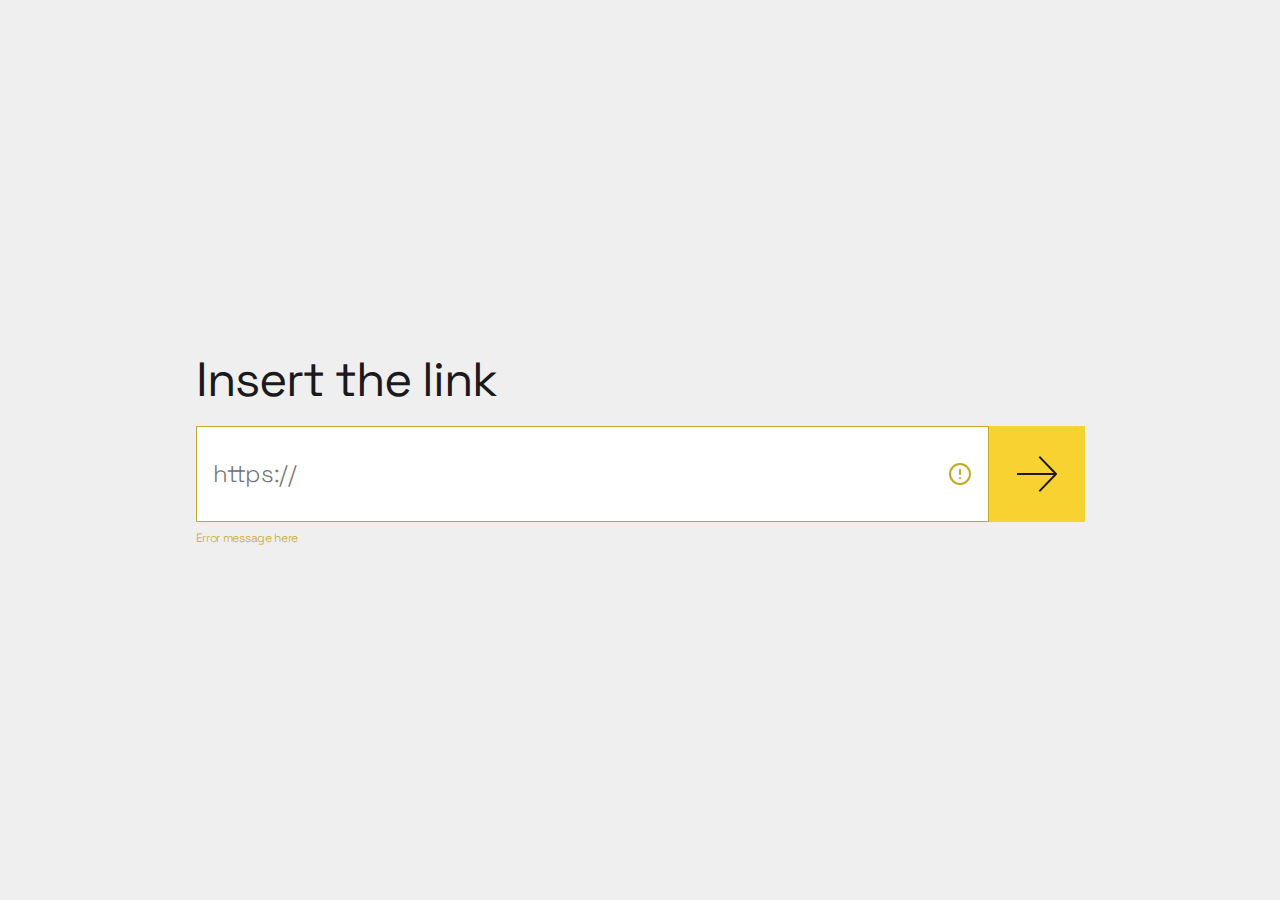
<file: index.html>
﻿<!DOCTYPE html>
<html lang="ru-RU">
<head>
	<title>Cтраница с плеером</title>
	<meta name="viewport" content="width=device-width, initial-scale=1.0">
	<meta http-equiv="X-UA-Compatible" content="IE=edge">
	<meta http-equiv="Cache-control" content="public">
	<meta name="description" content="Описание самого плеера и того как он должен работать">

	<!-- Open Graph -->
	<meta property="og:locale" content="ru_RU">
	<meta property="og:type" content="website">
	<meta property="og:title" content="Cтраница с плеером">
	<meta property="og:description" content="Описание самого плеера и того как он должен работать">
	<meta property="og:site_name" content="Cтраница с плеером">

	<!-- Fonts -->
	<link rel="preconnect" href="https://fonts.googleapis.com">
	<link rel="preconnect" href="https://fonts.gstatic.com" crossorigin>
	<link href="https://fonts.googleapis.com/css2?family=Space+Grotesk:wght@300;400&display=swap" rel="stylesheet">

	<!-- Styles -->
	<link rel="stylesheet" href="style.css">
	
	<!-- Favicon -->
	<link rel="apple-touch-icon" sizes="180x180" href="images/favicons/apple-touch-icon.png">
	<link rel="icon" type="image/png" sizes="32x32" href="images/favicons/favicon-32x32.png">
	<link rel="icon" type="image/png" sizes="16x16" href="images/favicons/favicon-16x16.png">
	<link rel="manifest" href="images/favicons/site.webmanifest">
	<meta name="msapplication-TileColor" content="#da532c">
	<meta name="theme-color" content="#ffffff">
</head>

<body>
	<main class="main"> 
		<div class="main__inner">
			<div class="container">
				<div class="main__content main__content--search">
					<h1 class="main__title">
						Insert the link
					</h1>
					<form class="main__form main__form--error" action="#">
						<div class="main__wrapper">
							<label class="main__label">
								<input class="main__input" type="text" name="link" placeholder="https://">
							</label>
							<button class="main__btn">
								<svg width="40" height="36" viewBox="0 0 40 36" fill="none" xmlns="http://www.w3.org/2000/svg">
									<path fill-rule="evenodd" clip-rule="evenodd" d="M39.7197 18.6943C40.0934 18.3069 40.0934 17.6931 39.7197 17.3057L23.7197 0.721679L23.0253 0.00201416L21.586 1.39066L22.2803 2.11032L36.6457 17H1H0V19H1H36.6457L22.2803 33.8897L21.586 34.6093L23.0253 35.998L23.7197 35.2783L39.7197 18.6943Z" fill="#1B191C"/>
								</svg>
							</button>	
						</div>
						<div class="main__form-error">
							Error message here
						</div>
					</form>
				</div>
			</div>
		</div>
	</main>

	<!-- Styles -->
	<link rel="stylesheet" href="css/responsive.css">
</body>
</html>
</file>
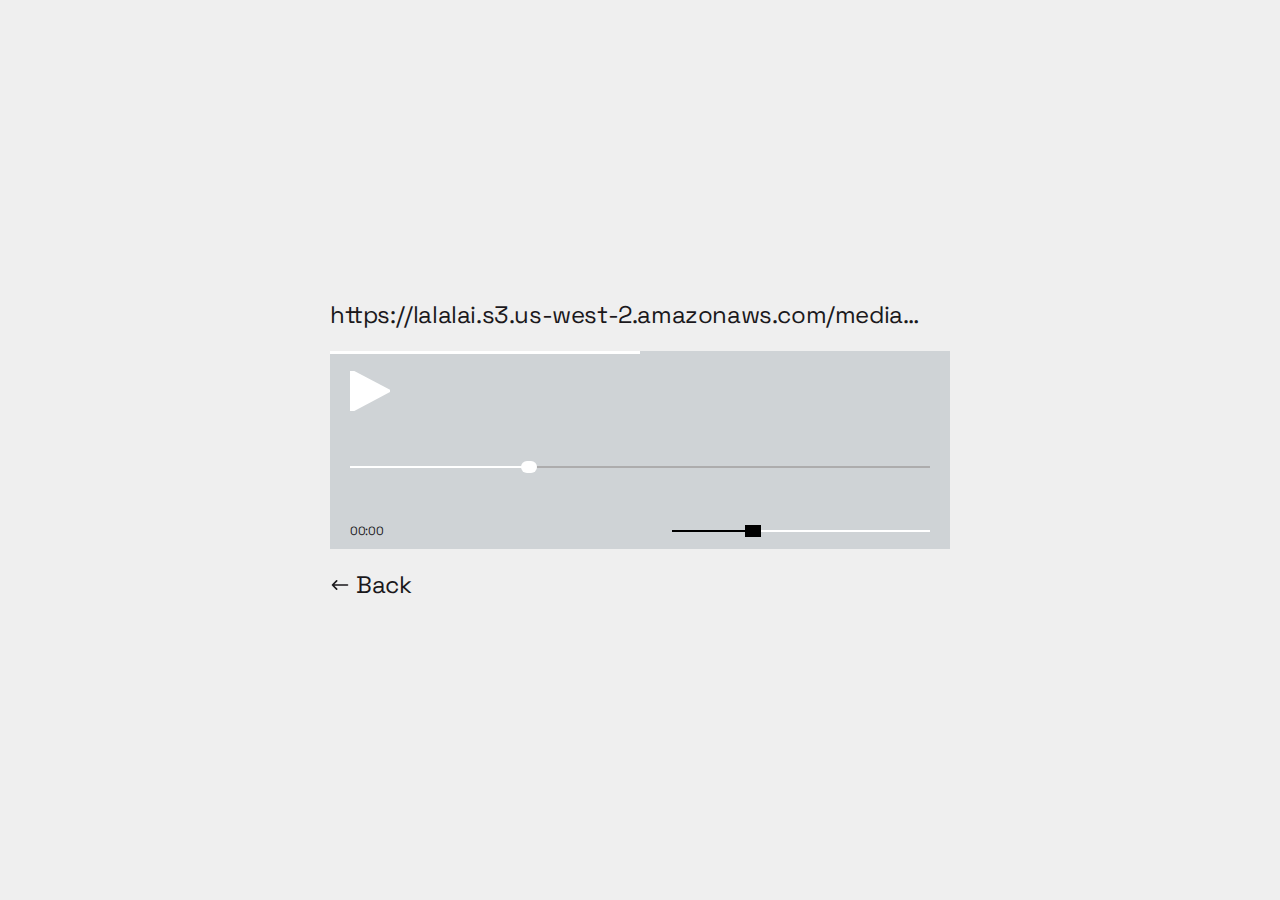
<file: page-player.html>
<!DOCTYPE html>
<html lang="ru-RU">
<head>
	<title>Cтраница с плеером 2</title>
	<meta name="viewport" content="width=device-width, initial-scale=1.0">
	<meta http-equiv="X-UA-Compatible" content="IE=edge">
	<meta http-equiv="Cache-control" content="public">
	<meta name="description" content="Описание самого плеера и того как он должен работать">

	<!-- Open Graph -->
	<meta property="og:locale" content="ru_RU">
	<meta property="og:type" content="website">
	<meta property="og:title" content="Cтраница с плеером 2">
	<meta property="og:description" content="Описание самого плеера и того как он должен работать 2">
	<meta property="og:site_name" content="Cтраница с плеером 2">

	<!-- Fonts -->
	<link rel="preconnect" href="https://fonts.googleapis.com">
	<link rel="preconnect" href="https://fonts.gstatic.com" crossorigin>
	<link href="https://fonts.googleapis.com/css2?family=Space+Grotesk:wght@300;400&display=swap" rel="stylesheet">

	<!-- Styles -->
	<link rel="stylesheet" href="style.css">
	
	<!-- Favicon -->
	<link rel="apple-touch-icon" sizes="180x180" href="images/favicons/apple-touch-icon.png">
	<link rel="icon" type="image/png" sizes="32x32" href="images/favicons/favicon-32x32.png">
	<link rel="icon" type="image/png" sizes="16x16" href="images/favicons/favicon-16x16.png">
	<link rel="manifest" href="images/favicons/site.webmanifest">
	<meta name="msapplication-TileColor" content="#da532c">
	<meta name="theme-color" content="#ffffff">
</head>

<body>
	<main class="main"> 
		<div class="main__inner">
			<div class="container">
				<div class="main__content player player--in-progress">
					<h3 class="player__title">
						<a class="player__title-link" href="https://lalalai.s3.us-west-2.amazonaws.com/media/split/a7564eb8-cbf2-40e2-9cb8-6061d8d055a7/no_vocals" target="_blank">https://lalalai.s3.us-west-2.amazonaws.com/media/split/a7564eb8-cbf2-40e2-9cb8-6061d8d055a7/no_vocals</a>
					</h3>
					<div class="player__body">
						<div class="player__btn player__btn--play"></div>
						<audio class="player__audio" controls>
						   <source src="sound.mp3" type='audio/mpeg; codecs="mp3"'>
						</audio>
						<div class="player__progress">
							<div class="player__progress-cursor">
								<div class="player__progress-pointer"></div>
							</div>
						</div>

						<div class="player__box">
							<div class="player__time">
								00:00
							</div>
							<div class="player__vol">
								<div class="player__vol-cursor">
									<div class="player__vol-pointer"></div>
								</div>
							</div>
						</div>
					</div>
					<a class="player__back" href="index.html">
						<svg viewBox="0 0 24 24" fill="none" xmlns="http://www.w3.org/2000/svg">
							<path d="M8 17L3 12M3 12L8 7M3 12H21" stroke-width="2" stroke-linecap="round" stroke-linejoin="round"/>
						</svg>
						<span class="player__back-txt">Back</span>
					</a>
				</div>
			</div>
		</div>
	</main>

	<script>
		
	</script>

	<!-- Styles -->
	<link rel="stylesheet" href="css/responsive.css">
</body>
</html>
</file>
<file: style.css>
@charset "utf-8";

/* Базовая настройка START */
body, html{
    font-family: 'Space Grotesk', sans-serif;
    font-size: 24px;
    color: #424243;
    margin: 0;
    padding: 0;
    line-height: 32px;
    cursor: default;
    text-align: left;
    min-width: 100%;
    background-color: #fff;
    -webkit-text-size-adjust: 100%;
}

a {
    outline:none;
    font-family:inherit;
    color: #1B191C;
    text-decoration:none;
    background-color: initial;
}

*{
    outline:none !important;
    box-sizing:border-box;
}

.btn {
    background-color: #000;
    border-radius: 30px;
    color: #fff;
    font-size:16px;
    font-weight: 700;
    cursor: pointer;
    padding: 13px 43px;
    line-height: 120%;
    text-align:center;
    display:inline-block;
    text-decoration: none !important;
    vertical-align: middle;
    text-transform: uppercase;
    transition: all 0.2s;
}

.btn:hover {
    background-color: #FF3300;
}

.container {
    width:100%;
    max-width:1200px;
    margin:0 auto;
    padding:0 15px;
    box-sizing:border-box;
    position: relative;
}

button,
input,
select,
textarea{
    outline:none;
    font-family:inherit;
}

form{
    margin:0;
}
/* Базовая настройка END */

/* Главная страница START */
.main {
    background-color: #efefef;
    height: 100vh;
    display: flex;
    justify-content: center;
    align-items: center;
    flex-direction: column;
    padding: 50px 0;
}

.main__inner {
    width: 100%;
}

.main__content {}

.main__content--search {
    width: 100%;
    max-width: 889px;
    margin: 0 auto;
}

.main__title {
    font-size: 48px;
    font-weight: 400;
    font-size: 48px;
    line-height: 52px;
    letter-spacing: -1px;
    text-align: left;
    color: #1B191C;
    padding: 0px 0px 0px 0px;
    margin: 0px 0px 20px 0px;
}

.main__form {
}

.main__wrapper {
    display: flex;
    justify-content: flex-start;
    align-items: center;
}

.main__label {
    width: 100%;
    position: relative;
    z-index: 1;
}

.main__form--error .main__label::after {
    content: '';
    width: 56px;
    height: 56px;
    display: inline-block;
    vertical-align: middle;
    background-image: url(images/icons/warning.svg);
    background-position: 50% 50%;
    background-repeat: no-repeat;
    background-size: 24px;
    background-color: #fff;
    position: absolute;
    top:50%;
    left: auto;
    right: 1px;
    bottom: 0;
    z-index: 2;
    transform: translateY(-50%);
}

.main__input {
    color: #1B191C;
    font-size: 24px;
    font-weight: 300;
    line-height: 32px;
    letter-spacing: -0.4px;
    padding: 31px 16px;
    width: 100%;
    border: 0.5px solid transparent;
    transition: .2s all;
    background-color: #FFFFFF;
}

.main__input input::-webkit-input-placeholder {color:#A4A3A4;}
.main__input input::-moz-placeholder          {color:#A4A3A4;}
.main__input input:-moz-placeholder           {color:#A4A3A4;}
.main__input input:-ms-input-placeholder      {color:#A4A3A4;}

.main__form--error .main__input {
    border: 0.5px solid #C6A827;
}

.main__btn {
    width: 96px;
    min-width: 96px;
    height: 96px;
    cursor: pointer;
    background-color: #F8D231;
    display: flex;
    justify-content: center;
    align-items: center;
    flex-direction: column;
    border: none;
    transition: .3s all;
}

.main__btn:hover {
    background-color: #ff2239;
}

.main__btn svg path {
    fill: #1B191C;
    transition: .3s all;
}

.main__btn:hover svg path {
    fill: #fff;
}

.main__form-error {
    font-weight: 300;
    font-size: 12px;
    line-height: 16px;
    letter-spacing: -0.3px;
    color: #C6A827;
    margin: 8px 0px 0px 0px;
    display: none;
}

.main__form--error .main__form-error {
    display: block;
}
/* Главная страница END */

/* Страница с плеером START */
.player {
    width: 100%;
    max-width: 620px;
    margin: 0 auto;
}

.player__title {
    font-weight: 400;
    font-size: 24px;
    line-height: 32px;
    letter-spacing: -0.4px;
    color: #1B191C;
    margin: 0px 0px 20px 0px;
    max-width: 96%;
    white-space: nowrap;
    overflow: hidden;
    text-overflow: ellipsis;
}

.player__title-link {
    color: inherit;
    transition: .2s color;
}

.player__title-link:hover {
    color: #ff2239;
}

.player__body {
    margin: 0px 0px 20px 0px;
    width: 100%;
    height: 198px;
    padding: 20px;
    background-color: #CFD3D6;
    position: relative;
    z-index: 1;
    overflow: hidden;
}

.player__body:before {
    content: '';
    display: inline-block;
    vertical-align: middle;
    width: 50%;
    height: 3px;
    background-color: #fff;
    position: absolute;
    top: 0;
    left: 0;
    z-index: 2;
    display: none;
}

@keyframes animation {
    0% {left: 0%;}
    100% {left: 100%;}
}

@-webkit-keyframes animation {
    0% {left: 0%;}
    100% {left: 100%;}
}

.player--in-progress .player__body:before {
    display: block;
    animation: animation 1s ease infinite;
    -webkit-animation: animation 1s ease infinite;
}

.btn-anim:hover {
}

.player__btn {
    width: 40px;
    height: 40px;
    cursor: pointer;
    margin: 0px 0px 50px 0px;
    background-position: 50% 50%;
    background-repeat: no-repeat;
    background-size: initial;
}

.player__btn--play {
    background-image: url(images/icons/play.svg);
}

.player__btn--pause {
    background-image: url(images/icons/pause.svg);
}


.player__audio {
    position: absolute;
    top: 0;
    left: 0;
    width: 0;
    height: 0;
    z-index: -1;
    opacity: 0;
}

.player__progress {
    width: 100%;
    height: 12px;
    position: relative;
    z-index: 1;
    cursor: pointer;
    margin: 0px 0px 50px 0px;
}

.player__progress:before {
    content: '';
    display: inline-block;
    vertical-align: middle;
    width: 100%;
    height: 2px;
    background-color: #ADACAD;
    position: absolute;
    top: 50%;
    left: 0;
    right: 0;
    z-index: 1;
    transform: translateY(-50%);
}

.player__progress-cursor {
    width: 30%;
    height: 2px;
    position: absolute;
    top: 50%;
    left: 0;
    bottom: 0;
    z-index: 2;
    transform: translateY(-50%);
    transition: .2s all;
}

.player__progress-cursor:before {
    content: '';
    display: inline-block;
    vertical-align: middle;
    width: 100%;
    height: 2px;
    background-color: #fff;
    position: absolute;
    top: 50%;
    left: 0;
    right: 0;
    z-index: 1;
    transform: translateY(-50%);
}

.player__progress-pointer {
    width: 16px;
    height: 12px;
    background-color: #fff;
    position: absolute;
    top: -5px;
    left: 98%;
    bottom: 0px;
    z-index: 3;
    border-radius: 6px;
}

.player__back {
    display: inline-block;
    vertical-align: top;
    font-weight: 400;
    font-size: 24px;
    line-height: 32px;
    letter-spacing: -0.4px;
    color: #1B191C;
}

.player__back-txt {}

.player__box {
    display: flex;
    justify-content: space-between;
    align-items: center;
}

.player__time {
    font-weight: 400;
    font-size: 12px;
    line-height: 16px;
    letter-spacing: -0.3px;
    color: #1B191C;
}

.player__vol {
    width: 258px;
    height: 16px;
    position: relative;
    z-index: 1;
    cursor: pointer;
    margin-left: 15px;
}

.player__vol:before {
    content: '';
    display: inline-block;
    vertical-align: middle;
    width: 100%;
    height: 2px;
    background-color: #fff;
    position: absolute;
    top: 50%;
    left: 0;
    right: 0;
    z-index: 1;
    transform: translateY(-50%);
}

.player__vol-cursor {
    width: 30%;
    height: 100%;
    position: absolute;
    top: 0;
    left: 0;
    bottom: 0;
    z-index: 2;
    transition: .2s all;
}

.player__vol-cursor:before {
    content: '';
    display: inline-block;
    vertical-align: middle;
    width: 100%;
    height: 2px;
    background-color: #000;
    position: absolute;
    top: 50%;
    left: 0;
    right: 0;
    z-index: 1;
    transform: translateY(-50%);
}

.player__vol-pointer {
    width: 16px;
    height: 12px;
    background-color: #000;
    position: absolute;
    top: 2px;
    left: 94%;
    right: 0;
    bottom: 2px;
    z-index: 3;
}

.player__back {
    font-weight: 400;
    font-size: 24px;
    line-height: 32px;
    letter-spacing: -0.4px;
    color: #1B191C;
    position: relative;
    z-index: 1;
    display: inline-flex;
    justify-content: flex-start;
    align-items: center;
    transition: .2s all;
}

.player__back:hover {
    color: #ff2239;
}

.player__back svg {
    width: 20px;
    height: 20px;
    margin-right: 6px;
}

.player__back svg path {
    stroke: #1B191C;
    transition: .2s all;
}

.player__back:hover svg path {
    stroke: #ff2239;
}
/* Страница с плеером END */
</file>
<file: css/responsive.css>
@media screen and (max-width:700px){
	.main__title {
	    font-size: 35px;
	    line-height: 42px;
	    margin: 0px 0px 10px 0px;
	}

	.main__input {
	    font-size: 20px;
	    padding: 21px 16px;
	}

	.main__btn svg {
		width: 25px;
	}

	.main__btn {
	    width: 76px;
	    min-width: 76px;
	    height: 76px;
	}

	.player__title {
	    font-size: 20px;
	    line-height: 28px;
	    margin: 0px 0px 15px 0px;
	}

	.player__back {
	    font-size: 20px;
	    line-height: 28px;
	}

	.player__back svg {
	    width: 17px;
	    height: 17px;
	}
}

@media screen and (max-width:400px){
	.player__vol {
		width: 180px;
	}
}
</file>
